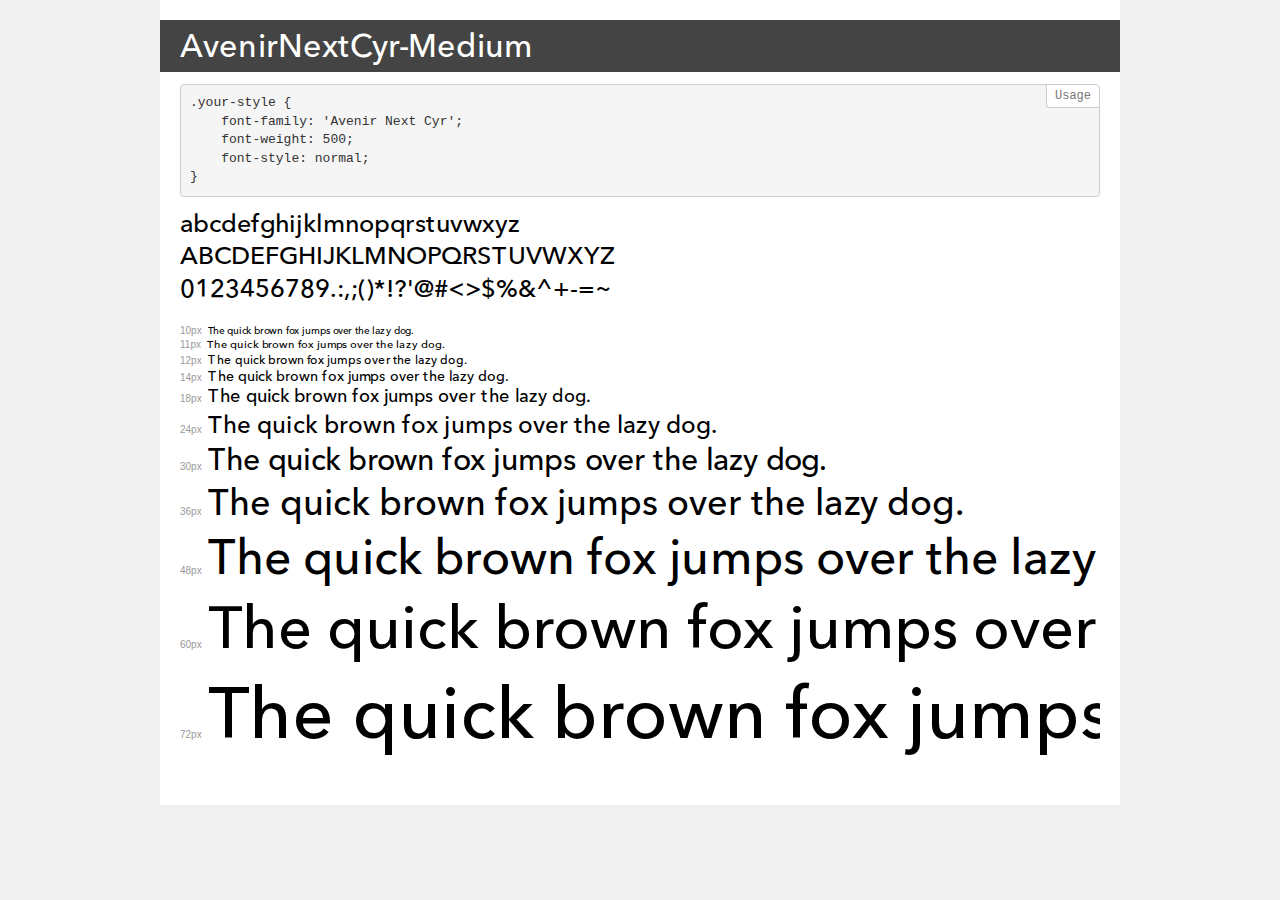
<file: pictures/transfonter.org-20201111-065206/demo.html>
<!DOCTYPE html>
<html lang="en">
<head>
    <meta charset="utf-8">
    <meta http-equiv="X-UA-Compatible" content="IE=edge">
    <meta name="viewport" content="width=device-width, initial-scale=1">
    <meta name="robots" content="noindex, noarchive">
    <meta name="format-detection" content="telephone=no">
    <title>Transfonter demo</title>
    <link href="stylesheet.css" rel="stylesheet">
    <style>
        /*
        http://meyerweb.com/eric/tools/css/reset/
        v2.0 | 20110126
        License: none (public domain)
        */
        html, body, div, span, applet, object, iframe,
        h1, h2, h3, h4, h5, h6, p, blockquote, pre,
        a, abbr, acronym, address, big, cite, code,
        del, dfn, em, img, ins, kbd, q, s, samp,
        small, strike, strong, sub, sup, tt, var,
        b, u, i, center,
        dl, dt, dd, ol, ul, li,
        fieldset, form, label, legend,
        table, caption, tbody, tfoot, thead, tr, th, td,
        article, aside, canvas, details, embed,
        figure, figcaption, footer, header, hgroup,
        menu, nav, output, ruby, section, summary,
        time, mark, audio, video {
            margin: 0;
            padding: 0;
            border: 0;
            font-size: 100%;
            font: inherit;
            vertical-align: baseline;
        }
        /* HTML5 display-role reset for older browsers */
        article, aside, details, figcaption, figure,
        footer, header, hgroup, menu, nav, section {
            display: block;
        }
        body {
            line-height: 1;
        }
        ol, ul {
            list-style: none;
        }
        blockquote, q {
            quotes: none;
        }
        blockquote:before, blockquote:after,
        q:before, q:after {
            content: '';
            content: none;
        }
        table {
            border-collapse: collapse;
            border-spacing: 0;
        }
        /* demo styles */
        body {
            background: #f0f0f0;
            color: #000;
        }
        .page {
            background: #fff;
            width: 920px;
            margin: 0 auto;
            padding: 20px 20px 0 20px;
            overflow: hidden;
        }
        .font-container {
            overflow-x: auto;
            overflow-y: hidden;
            margin-bottom: 40px;
            line-height: 1.3;
            white-space: nowrap;
            padding-bottom: 5px;
        }
        h1 {
            position: relative;
            background: #444;
            font-size: 32px;
            color: #fff;
            padding: 10px 20px;
            margin: 0 -20px 12px -20px;
        }
        .letters {
            font-size: 25px;
            margin-bottom: 20px;
        }
        .s10:before {
            content: '10px';
        }
        .s11:before {
            content: '11px';
        }
        .s12:before {
            content: '12px';
        }
        .s14:before {
            content: '14px';
        }
        .s18:before {
            content: '18px';
        }
        .s24:before {
            content: '24px';
        }
        .s30:before {
            content: '30px';
        }
        .s36:before {
            content: '36px';
        }
        .s48:before {
            content: '48px';
        }
        .s60:before {
            content: '60px';
        }
        .s72:before {
            content: '72px';
        }
        .s10:before, .s11:before, .s12:before, .s14:before,
        .s18:before, .s24:before, .s30:before, .s36:before,
        .s48:before, .s60:before, .s72:before {
            font-family: Arial, sans-serif;
            font-size: 10px;
            font-weight: normal;
            font-style: normal;
            color: #999;
            padding-right: 6px;
        }
        pre {
            display: block;
            position: relative;
            padding: 9px;
            margin: 0 0 10px;
            font-family: Monaco, Menlo, Consolas, "Courier New", monospace;
            font-size: 13px;
            line-height: 1.428571429;
            color: #333;
            font-weight: normal;
            font-style: normal;
            background-color: #f5f5f5;
            border: 1px solid #ccc;
            overflow-x: auto;
            border-radius: 4px;
        }
        pre:after {
            display: block;
            position: absolute;
            right: 0;
            top: 0;
            content: 'Usage';
            line-height: 1;
            padding: 5px 8px;
            font-size: 12px;
            color: #767676;
            background-color: #fff;
            border: 1px solid #ccc;
            border-right: none;
            border-top: none;
            border-radius: 0 4px 0 4px;
            z-index: 10;
        }
        /* responsive */
        @media (max-width: 959px) {
            .page {
                width: auto;
                margin: 0;
            }
        }
    </style>
</head>
<body>
<div class="page">
    <div class="demo">
        <h1 style="font-family: 'Avenir Next Cyr'; font-weight: 500; font-style: normal;">AvenirNextCyr-Medium</h1>
        <pre>.your-style {
    font-family: 'Avenir Next Cyr';
    font-weight: 500;
    font-style: normal;
}</pre>
        <div class="font-container" style="font-family: 'Avenir Next Cyr'; font-weight: 500; font-style: normal;">
            <p class="letters">
                abcdefghijklmnopqrstuvwxyz<br>
ABCDEFGHIJKLMNOPQRSTUVWXYZ<br>
                0123456789.:,;()*!?'@#<>$%&^+-=~
            </p>
            <p class="s10" style="font-size: 10px;">The quick brown fox jumps over the lazy dog.</p>
            <p class="s11" style="font-size: 11px;">The quick brown fox jumps over the lazy dog.</p>
            <p class="s12" style="font-size: 12px;">The quick brown fox jumps over the lazy dog.</p>
            <p class="s14" style="font-size: 14px;">The quick brown fox jumps over the lazy dog.</p>
            <p class="s18" style="font-size: 18px;">The quick brown fox jumps over the lazy dog.</p>
            <p class="s24" style="font-size: 24px;">The quick brown fox jumps over the lazy dog.</p>
            <p class="s30" style="font-size: 30px;">The quick brown fox jumps over the lazy dog.</p>
            <p class="s36" style="font-size: 36px;">The quick brown fox jumps over the lazy dog.</p>
            <p class="s48" style="font-size: 48px;">The quick brown fox jumps over the lazy dog.</p>
            <p class="s60" style="font-size: 60px;">The quick brown fox jumps over the lazy dog.</p>
            <p class="s72" style="font-size: 72px;">The quick brown fox jumps over the lazy dog.</p>
        </div>
    </div>
</div>
</body>
</html>
</file>
<file: pictures/transfonter.org-20201111-065206/stylesheet.css>
@font-face {
    font-family: 'Avenir Next Cyr';
    src: url('AvenirNextCyr-Medium.eot');
    src: url('AvenirNextCyr-Medium.eot?#iefix') format('embedded-opentype'),
        url('AvenirNextCyr-Medium.woff') format('woff'),
        url('AvenirNextCyr-Medium.ttf') format('truetype');
    font-weight: 500;
    font-style: normal;
    font-display: swap;
}
</file>
